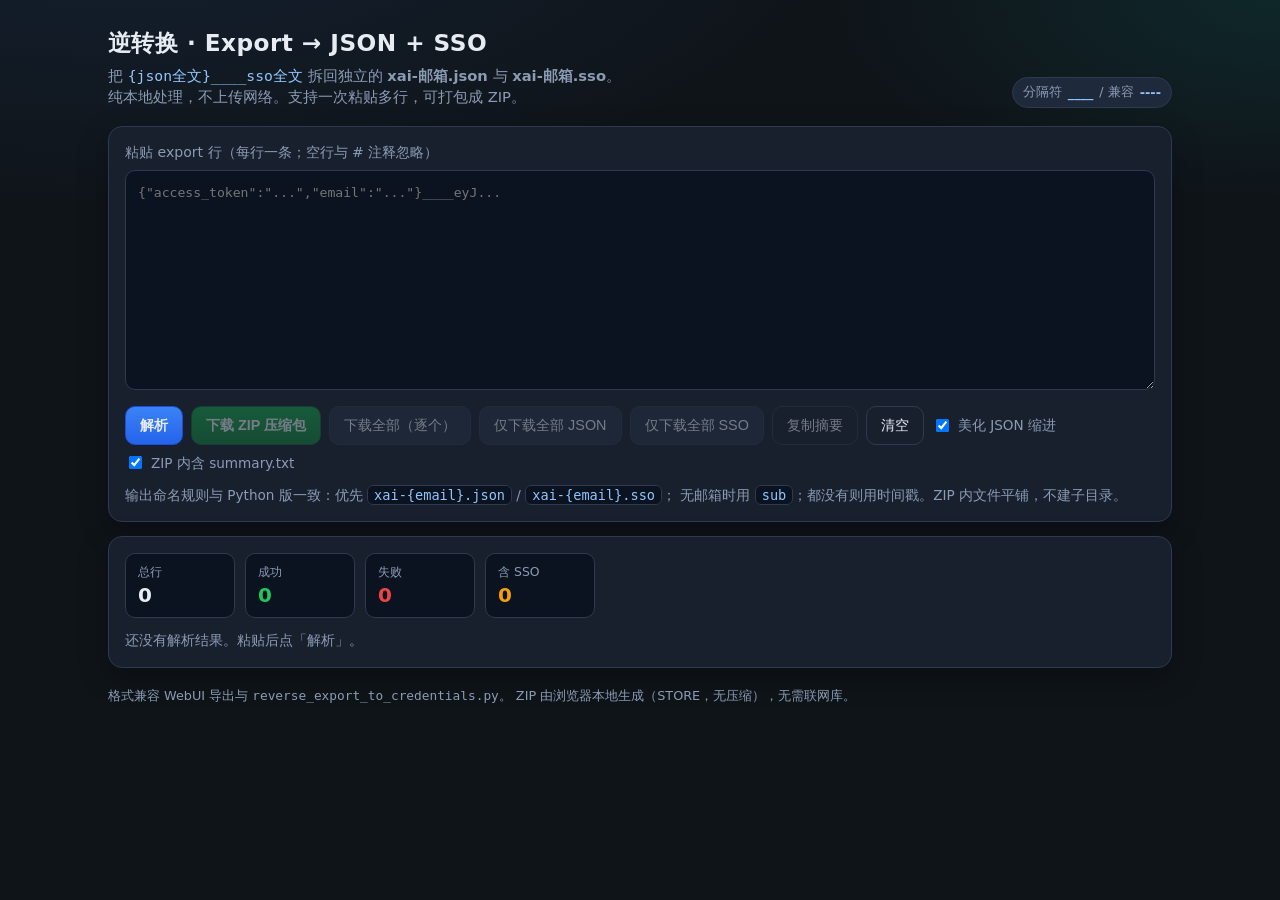
<file: reverse_export.html>
<!DOCTYPE html>
<html lang="zh-CN">
<head>
  <meta charset="UTF-8" />
  <meta name="viewport" content="width=device-width, initial-scale=1" />
  <title>逆转换 · JSON____SSO → .json + .sso</title>
  <style>
    :root {
      --bg: #0f1419;
      --panel: #1a2332;
      --panel-2: #243044;
      --border: #2d3a4f;
      --text: #e7ecf3;
      --muted: #8b9bb4;
      --accent: #3b82f6;
      --accent-2: #2563eb;
      --ok: #22c55e;
      --warn: #f59e0b;
      --err: #ef4444;
      --mono: ui-monospace, SFMono-Regular, Menlo, Consolas, monospace;
      --sans: "Segoe UI", system-ui, -apple-system, sans-serif;
    }
    * { box-sizing: border-box; }
    body {
      margin: 0;
      min-height: 100vh;
      font-family: var(--sans);
      color: var(--text);
      background:
        radial-gradient(1200px 500px at 10% -10%, #1e3a5f55, transparent 60%),
        radial-gradient(900px 400px at 100% 0%, #0f766e33, transparent 50%),
        var(--bg);
    }
    .wrap {
      max-width: 1100px;
      margin: 0 auto;
      padding: 28px 18px 48px;
    }
    header {
      display: flex;
      flex-wrap: wrap;
      gap: 12px 20px;
      align-items: flex-end;
      justify-content: space-between;
      margin-bottom: 18px;
    }
    h1 {
      margin: 0;
      font-size: 1.45rem;
      font-weight: 700;
      letter-spacing: 0.02em;
    }
    .sub {
      margin: 6px 0 0;
      color: var(--muted);
      font-size: 0.92rem;
      line-height: 1.45;
    }
    .badge {
      display: inline-flex;
      align-items: center;
      gap: 6px;
      padding: 6px 10px;
      border-radius: 999px;
      background: #1e293b;
      border: 1px solid var(--border);
      color: var(--muted);
      font-size: 0.8rem;
      white-space: nowrap;
    }
    .badge b { color: #93c5fd; font-weight: 600; }
    .card {
      background: color-mix(in srgb, var(--panel) 92%, #000 8%);
      border: 1px solid var(--border);
      border-radius: 14px;
      padding: 16px;
      margin-bottom: 14px;
      box-shadow: 0 10px 30px #0004;
    }
    label {
      display: block;
      font-size: 0.88rem;
      color: var(--muted);
      margin-bottom: 8px;
    }
    textarea, input[type="text"] {
      width: 100%;
      border: 1px solid var(--border);
      background: #0b1220;
      color: var(--text);
      border-radius: 10px;
      padding: 12px 12px;
      font-family: var(--mono);
      font-size: 0.82rem;
      line-height: 1.45;
      outline: none;
      resize: vertical;
    }
    textarea:focus, input[type="text"]:focus {
      border-color: #3b82f6aa;
      box-shadow: 0 0 0 3px #3b82f633;
    }
    #input { min-height: 220px; }
    .toolbar {
      display: flex;
      flex-wrap: wrap;
      gap: 8px;
      margin-top: 12px;
      align-items: center;
    }
    button, .btn {
      appearance: none;
      border: 1px solid var(--border);
      background: var(--panel-2);
      color: var(--text);
      border-radius: 10px;
      padding: 9px 14px;
      font-size: 0.9rem;
      cursor: pointer;
      transition: 0.15s ease;
      text-decoration: none;
      display: inline-flex;
      align-items: center;
      gap: 6px;
    }
    button:hover, .btn:hover { filter: brightness(1.08); }
    button:disabled {
      opacity: 0.45;
      cursor: not-allowed;
      filter: none;
    }
    button.primary {
      background: linear-gradient(180deg, var(--accent), var(--accent-2));
      border-color: #1d4ed8;
      font-weight: 600;
    }
    button.ok {
      background: linear-gradient(180deg, #16a34a, #15803d);
      border-color: #166534;
      font-weight: 600;
    }
    button.ghost { background: transparent; }
    .stats {
      display: flex;
      flex-wrap: wrap;
      gap: 10px;
      margin-bottom: 12px;
    }
    .stat {
      min-width: 110px;
      background: #0b1220;
      border: 1px solid var(--border);
      border-radius: 10px;
      padding: 10px 12px;
    }
    .stat .k { color: var(--muted); font-size: 0.78rem; }
    .stat .v { font-size: 1.25rem; font-weight: 700; margin-top: 2px; }
    .stat.ok .v { color: var(--ok); }
    .stat.err .v { color: var(--err); }
    .stat.warn .v { color: var(--warn); }
    .list { display: grid; gap: 10px; }
    .item {
      border: 1px solid var(--border);
      background: #0b1220;
      border-radius: 12px;
      overflow: hidden;
    }
    .item-head {
      display: flex;
      flex-wrap: wrap;
      gap: 8px 12px;
      align-items: center;
      justify-content: space-between;
      padding: 12px 14px;
      background: #121a28;
      border-bottom: 1px solid var(--border);
    }
    .item-title { font-weight: 600; word-break: break-all; }
    .item-meta {
      color: var(--muted);
      font-size: 0.82rem;
      font-family: var(--mono);
    }
    .tag {
      display: inline-block;
      padding: 2px 8px;
      border-radius: 999px;
      font-size: 0.75rem;
      border: 1px solid var(--border);
      color: var(--muted);
    }
    .tag.ok { color: #86efac; border-color: #166534; background: #052e16; }
    .tag.err { color: #fca5a5; border-color: #7f1d1d; background: #450a0a; }
    .item-body {
      padding: 12px 14px;
      display: grid;
      gap: 10px;
    }
    .pair {
      display: grid;
      grid-template-columns: 1fr 1fr;
      gap: 10px;
    }
    @media (max-width: 800px) {
      .pair { grid-template-columns: 1fr; }
    }
    .box {
      border: 1px solid var(--border);
      border-radius: 10px;
      background: #070d18;
      overflow: hidden;
    }
    .box-head {
      display: flex;
      justify-content: space-between;
      align-items: center;
      gap: 8px;
      padding: 8px 10px;
      border-bottom: 1px solid var(--border);
      color: var(--muted);
      font-size: 0.8rem;
    }
    .box pre {
      margin: 0;
      padding: 10px;
      max-height: 180px;
      overflow: auto;
      white-space: pre-wrap;
      word-break: break-all;
      font-family: var(--mono);
      font-size: 0.75rem;
      line-height: 1.4;
      color: #cbd5e1;
    }
    .err-text {
      color: #fca5a5;
      font-size: 0.9rem;
      padding: 4px 0;
    }
    .hint {
      color: var(--muted);
      font-size: 0.85rem;
      line-height: 1.5;
    }
    .hint code {
      font-family: var(--mono);
      background: #0b1220;
      border: 1px solid var(--border);
      border-radius: 6px;
      padding: 1px 6px;
      color: #93c5fd;
    }
    footer {
      margin-top: 18px;
      color: var(--muted);
      font-size: 0.8rem;
      line-height: 1.5;
    }
    .hidden { display: none !important; }
    .toast {
      position: fixed;
      right: 16px;
      bottom: 16px;
      background: #111827;
      border: 1px solid var(--border);
      color: var(--text);
      padding: 10px 14px;
      border-radius: 10px;
      box-shadow: 0 10px 30px #0008;
      opacity: 0;
      transform: translateY(8px);
      transition: 0.2s ease;
      pointer-events: none;
      z-index: 50;
      max-width: min(420px, calc(100vw - 32px));
      font-size: 0.9rem;
    }
    .toast.show {
      opacity: 1;
      transform: translateY(0);
    }
  </style>
</head>
<body>
  <div class="wrap">
    <header>
      <div>
        <h1>逆转换 · Export → JSON + SSO</h1>
        <p class="sub">
          把 <code style="font-family:var(--mono);color:#93c5fd">{json全文}____sso全文</code>
          拆回独立的 <b>xai-邮箱.json</b> 与 <b>xai-邮箱.sso</b>。<br />
          纯本地处理，不上传网络。支持一次粘贴多行，可打包成 ZIP。
        </p>
      </div>
      <div class="badge">分隔符 <b>____</b> / 兼容 <b>----</b></div>
    </header>

    <section class="card">
      <label for="input">粘贴 export 行（每行一条；空行与 # 注释忽略）</label>
      <textarea id="input" placeholder='{"access_token":"...","email":"..."}____eyJ...'></textarea>
      <div class="toolbar">
        <button type="button" class="primary" id="btnParse">解析</button>
        <button type="button" class="ok" id="btnDownloadZip" disabled>下载 ZIP 压缩包</button>
        <button type="button" id="btnDownloadAll" disabled>下载全部（逐个）</button>
        <button type="button" id="btnDownloadJsonAll" disabled>仅下载全部 JSON</button>
        <button type="button" id="btnDownloadSsoAll" disabled>仅下载全部 SSO</button>
        <button type="button" class="ghost" id="btnCopySummary" disabled>复制摘要</button>
        <button type="button" class="ghost" id="btnClear">清空</button>
        <label class="hint" style="margin:0;display:inline-flex;align-items:center;gap:6px;">
          <input type="checkbox" id="pretty" checked /> 美化 JSON 缩进
        </label>
        <label class="hint" style="margin:0;display:inline-flex;align-items:center;gap:6px;">
          <input type="checkbox" id="includeSummary" checked /> ZIP 内含 summary.txt
        </label>
      </div>
      <p class="hint" style="margin:12px 0 0;">
        输出命名规则与 Python 版一致：优先 <code>xai-{email}.json</code> / <code>xai-{email}.sso</code>；
        无邮箱时用 <code>sub</code>；都没有则用时间戳。ZIP 内文件平铺，不建子目录。
      </p>
    </section>

    <section class="card" id="resultCard">
      <div class="stats">
        <div class="stat"><div class="k">总行</div><div class="v" id="statTotal">0</div></div>
        <div class="stat ok"><div class="k">成功</div><div class="v" id="statOk">0</div></div>
        <div class="stat err"><div class="k">失败</div><div class="v" id="statFail">0</div></div>
        <div class="stat warn"><div class="k">含 SSO</div><div class="v" id="statSso">0</div></div>
      </div>
      <div id="emptyHint" class="hint">还没有解析结果。粘贴后点「解析」。</div>
      <div id="list" class="list"></div>
    </section>

    <footer>
      格式兼容 WebUI 导出与 <code>reverse_export_to_credentials.py</code>。
      ZIP 由浏览器本地生成（STORE，无压缩），无需联网库。
    </footer>
  </div>

  <div class="toast" id="toast"></div>

  <script>
    const SEP_PRIMARY = "____";
    const SEP_FALLBACK = "----";

    const $ = (id) => document.getElementById(id);
    const inputEl = $("input");
    const listEl = $("list");
    const emptyHint = $("emptyHint");
    const prettyEl = $("pretty");
    const includeSummaryEl = $("includeSummary");
    const toastEl = $("toast");

    /** @type {Array<any>} */
    let items = [];

    function toast(msg) {
      toastEl.textContent = msg;
      toastEl.classList.add("show");
      clearTimeout(toast._t);
      toast._t = setTimeout(() => toastEl.classList.remove("show"), 2200);
    }

    function sanitizeFileSegment(value) {
      let text = String(value || "").trim();
      if (!text) return "";
      text = text.replace(/[\\/:*?"<>|\s]+/g, "_");
      text = text.replace(/_+/g, "_").replace(/^[._]+|[._]+$/g, "");
      return text.slice(0, 180);
    }

    function credentialFileName(email = "", subject = "") {
      email = sanitizeFileSegment(email);
      if (email) return `xai-${email}.json`;
      subject = sanitizeFileSegment(subject);
      if (subject) return `xai-${subject}.json`;
      return `xai-${Date.now()}.json`;
    }

    function ssoFileName(jsonName) {
      const name = String(jsonName || "").trim();
      if (name.endsWith(".json")) return name.slice(0, -5) + ".sso";
      return name + ".sso";
    }

    function splitExportLine(line) {
      const raw = String(line || "").trim();
      if (!raw) throw new Error("空行");
      let sep = null;
      if (raw.includes(SEP_PRIMARY)) sep = SEP_PRIMARY;
      else if (raw.includes(SEP_FALLBACK)) sep = SEP_FALLBACK;
      else throw new Error(`缺少分隔符 ${SEP_PRIMARY} 或 ${SEP_FALLBACK}`);
      const idx = raw.indexOf(sep);
      const left = raw.slice(0, idx).trim();
      const right = raw.slice(idx + sep.length).trim();
      if (!left) throw new Error("JSON 部分为空");
      return { left, right, sep };
    }

    function pickNames(data) {
      const email = String(data.email || data.user_email || "").trim();
      const subject = String(data.sub || data.user_id || data.principal_id || "").trim();
      return { email, subject };
    }

    function formatJson(data, pretty) {
      return JSON.stringify(data, null, pretty ? 2 : 0) + "\n";
    }

    function normalizeSso(sso) {
      let text = String(sso || "").trim();
      if (!text) return "";
      return text.replace(/[\r\n]+/g, "").trim();
    }

    function parseLine(line, index) {
      try {
        const { left, right, sep } = splitExportLine(line);
        let data;
        try {
          data = JSON.parse(left);
        } catch (e) {
          throw new Error(`JSON 无法解析: ${e.message}`);
        }
        if (!data || typeof data !== "object" || Array.isArray(data)) {
          throw new Error("JSON 根节点必须是对象");
        }
        const { email, subject } = pickNames(data);
        const jsonName = credentialFileName(email, subject);
        const ssoName = ssoFileName(jsonName);
        const ssoText = normalizeSso(right);
        const pretty = !!prettyEl.checked;
        const jsonText = formatJson(data, pretty);
        return {
          ok: true,
          index,
          email,
          subject,
          sep,
          data,
          jsonName,
          ssoName,
          jsonText,
          ssoText,
          hasSso: !!ssoText,
          error: "",
        };
      } catch (e) {
        return {
          ok: false,
          index,
          email: "",
          subject: "",
          sep: "",
          data: null,
          jsonName: "",
          ssoName: "",
          jsonText: "",
          ssoText: "",
          hasSso: false,
          error: e && e.message ? e.message : String(e),
          raw: String(line || ""),
        };
      }
    }

    function parseAll() {
      const raw = inputEl.value || "";
      const lines = raw.split(/\r?\n/);
      const next = [];
      lines.forEach((line, i) => {
        const text = String(line || "").trim();
        if (!text || text.startsWith("#")) return;
        next.push(parseLine(text, i + 1));
      });
      // 文件名冲突时追加序号，避免同邮箱覆盖
      const used = new Map();
      for (const item of next) {
        if (!item.ok) continue;
        const base = item.jsonName;
        const n = used.get(base) || 0;
        if (n > 0) {
          const stem = base.endsWith(".json") ? base.slice(0, -5) : base;
          item.jsonName = `${stem}-${n + 1}.json`;
          item.ssoName = ssoFileName(item.jsonName);
        }
        used.set(base, n + 1);
      }
      items = next;
      render();
      const ok = items.filter((x) => x.ok).length;
      const fail = items.length - ok;
      toast(`解析完成：成功 ${ok}，失败 ${fail}`);
    }

    function downloadBlob(filename, content, mime) {
      const blob = content instanceof Blob
        ? content
        : new Blob([content], { type: mime || "text/plain;charset=utf-8" });
      const url = URL.createObjectURL(blob);
      const a = document.createElement("a");
      a.href = url;
      a.download = filename;
      document.body.appendChild(a);
      a.click();
      a.remove();
      setTimeout(() => URL.revokeObjectURL(url), 1500);
    }

    function sleep(ms) {
      return new Promise((r) => setTimeout(r, ms));
    }

    // ---------- minimal ZIP (STORE, CRC32) ----------
    const CRC_TABLE = (() => {
      const table = new Uint32Array(256);
      for (let i = 0; i < 256; i++) {
        let c = i;
        for (let k = 0; k < 8; k++) {
          c = (c & 1) ? (0xedb88320 ^ (c >>> 1)) : (c >>> 1);
        }
        table[i] = c >>> 0;
      }
      return table;
    })();

    function crc32(bytes) {
      let c = 0xffffffff;
      for (let i = 0; i < bytes.length; i++) {
        c = CRC_TABLE[(c ^ bytes[i]) & 0xff] ^ (c >>> 8);
      }
      return (c ^ 0xffffffff) >>> 0;
    }

    function u16(n) {
      return [n & 0xff, (n >>> 8) & 0xff];
    }
    function u32(n) {
      return [n & 0xff, (n >>> 8) & 0xff, (n >>> 16) & 0xff, (n >>> 24) & 0xff];
    }

    function dosDateTime(date = new Date()) {
      const year = Math.max(1980, date.getFullYear());
      const dosTime =
        (date.getHours() << 11) |
        (date.getMinutes() << 5) |
        Math.floor(date.getSeconds() / 2);
      const dosDate =
        ((year - 1980) << 9) |
        ((date.getMonth() + 1) << 5) |
        date.getDate();
      return { dosTime, dosDate };
    }

    function encodeUtf8(str) {
      return new TextEncoder().encode(String(str ?? ""));
    }

    /**
     * @param {{name:string, content:string|Uint8Array}[]} files
     * @returns {Blob}
     */
    function buildZip(files) {
      const encoder = new TextEncoder();
      const parts = [];
      const central = [];
      let offset = 0;
      const now = dosDateTime(new Date());

      for (const file of files) {
        const nameBytes = encoder.encode(file.name.replace(/\\/g, "/"));
        const data = typeof file.content === "string"
          ? encoder.encode(file.content)
          : file.content;
        const crc = crc32(data);
        const size = data.length;
        // general purpose bit 11 = UTF-8
        const flags = 0x0800;
        const localHeader = new Uint8Array([
          ...u32(0x04034b50),
          ...u16(20), // version needed
          ...u16(flags),
          ...u16(0), // store
          ...u16(now.dosTime),
          ...u16(now.dosDate),
          ...u32(crc),
          ...u32(size),
          ...u32(size),
          ...u16(nameBytes.length),
          ...u16(0), // extra
          ...nameBytes,
        ]);
        parts.push(localHeader, data);

        const centralHeader = new Uint8Array([
          ...u32(0x02014b50),
          ...u16(20), // version made by
          ...u16(20), // version needed
          ...u16(flags),
          ...u16(0),
          ...u16(now.dosTime),
          ...u16(now.dosDate),
          ...u32(crc),
          ...u32(size),
          ...u32(size),
          ...u16(nameBytes.length),
          ...u16(0), // extra
          ...u16(0), // comment
          ...u16(0), // disk start
          ...u16(0), // internal attr
          ...u32(0), // external attr
          ...u32(offset),
          ...nameBytes,
        ]);
        central.push(centralHeader);
        offset += localHeader.length + data.length;
      }

      const centralSize = central.reduce((s, b) => s + b.length, 0);
      const end = new Uint8Array([
        ...u32(0x06054b50),
        ...u16(0),
        ...u16(0),
        ...u16(files.length),
        ...u16(files.length),
        ...u32(centralSize),
        ...u32(offset),
        ...u16(0),
      ]);

      return new Blob([...parts, ...central, end], { type: "application/zip" });
    }

    function buildSummaryText() {
      const lines = [];
      lines.push("# reverse_export summary");
      lines.push(`# generated_at: ${new Date().toISOString()}`);
      lines.push(`# total: ${items.length}`);
      lines.push(`# ok: ${items.filter((x) => x.ok).length}`);
      lines.push(`# fail: ${items.filter((x) => !x.ok).length}`);
      lines.push("");
      for (const it of items) {
        if (!it.ok) {
          lines.push(`#${it.index}\tFAIL\t${it.error}`);
        } else {
          lines.push(
            `#${it.index}\tOK\t${it.email || "-"}\t${it.jsonName}\t${it.hasSso ? it.ssoName : "-"}`
          );
        }
      }
      return lines.join("\n") + "\n";
    }

    function zipFileName() {
      const d = new Date();
      const pad = (n) => String(n).padStart(2, "0");
      const stamp =
        `${d.getFullYear()}${pad(d.getMonth() + 1)}${pad(d.getDate())}` +
        `_${pad(d.getHours())}${pad(d.getMinutes())}${pad(d.getSeconds())}`;
      return `xai-credentials_${stamp}.zip`;
    }

    function downloadZip() {
      const okItems = items.filter((x) => x.ok);
      if (!okItems.length) {
        toast("没有可打包的成功项");
        return;
      }
      /** @type {{name:string, content:string}[]} */
      const files = [];
      for (const item of okItems) {
        files.push({ name: item.jsonName, content: item.jsonText });
        if (item.hasSso) {
          files.push({ name: item.ssoName, content: item.ssoText + "\n" });
        }
      }
      if (includeSummaryEl.checked) {
        files.push({ name: "summary.txt", content: buildSummaryText() });
      }
      const blob = buildZip(files);
      const name = zipFileName();
      downloadBlob(name, blob, "application/zip");
      toast(`已下载 ${name}（${files.length} 个文件）`);
    }

    async function downloadAll({ jsonOnly = false, ssoOnly = false } = {}) {
      const okItems = items.filter((x) => x.ok);
      if (!okItems.length) {
        toast("没有可下载的成功项");
        return;
      }
      let count = 0;
      for (const item of okItems) {
        if (!ssoOnly) {
          downloadBlob(item.jsonName, item.jsonText, "application/json;charset=utf-8");
          count += 1;
          await sleep(180);
        }
        if (!jsonOnly && item.hasSso) {
          downloadBlob(item.ssoName, item.ssoText + "\n", "text/plain;charset=utf-8");
          count += 1;
          await sleep(180);
        }
      }
      toast(`已触发 ${count} 个文件下载`);
    }

    function copyText(text) {
      if (navigator.clipboard && navigator.clipboard.writeText) {
        return navigator.clipboard.writeText(text);
      }
      const ta = document.createElement("textarea");
      ta.value = text;
      document.body.appendChild(ta);
      ta.select();
      document.execCommand("copy");
      ta.remove();
      return Promise.resolve();
    }

    function render() {
      const ok = items.filter((x) => x.ok).length;
      const fail = items.length - ok;
      const sso = items.filter((x) => x.ok && x.hasSso).length;
      $("statTotal").textContent = String(items.length);
      $("statOk").textContent = String(ok);
      $("statFail").textContent = String(fail);
      $("statSso").textContent = String(sso);

      const has = items.length > 0;
      emptyHint.classList.toggle("hidden", has);
      $("btnDownloadZip").disabled = ok === 0;
      $("btnDownloadAll").disabled = ok === 0;
      $("btnDownloadJsonAll").disabled = ok === 0;
      $("btnDownloadSsoAll").disabled = sso === 0;
      $("btnCopySummary").disabled = !has;

      listEl.innerHTML = "";
      for (const item of items) {
        const el = document.createElement("div");
        el.className = "item";
        if (!item.ok) {
          el.innerHTML = `
            <div class="item-head">
              <div>
                <div class="item-title">第 ${item.index} 行</div>
                <div class="item-meta">解析失败</div>
              </div>
              <span class="tag err">失败</span>
            </div>
            <div class="item-body">
              <div class="err-text">${escapeHtml(item.error)}</div>
              <div class="box">
                <div class="box-head"><span>原始行（截断）</span></div>
                <pre>${escapeHtml((item.raw || "").slice(0, 800))}</pre>
              </div>
            </div>`;
          listEl.appendChild(el);
          continue;
        }

        el.innerHTML = `
          <div class="item-head">
            <div>
              <div class="item-title">${escapeHtml(item.email || item.subject || "(无邮箱)")}</div>
              <div class="item-meta">#${item.index} · ${escapeHtml(item.jsonName)} + ${escapeHtml(item.hasSso ? item.ssoName : "(无sso)")}</div>
            </div>
            <div style="display:flex;gap:6px;flex-wrap:wrap;align-items:center;">
              <span class="tag ok">成功</span>
              ${item.hasSso ? '<span class="tag">SSO</span>' : '<span class="tag">无SSO</span>'}
              <button type="button" data-act="json" data-i="${item.index}">下 JSON</button>
              <button type="button" data-act="sso" data-i="${item.index}" ${item.hasSso ? "" : "disabled"}>下 SSO</button>
              <button type="button" data-act="both" data-i="${item.index}">两个都下</button>
            </div>
          </div>
          <div class="item-body">
            <div class="pair">
              <div class="box">
                <div class="box-head">
                  <span>JSON · ${escapeHtml(item.jsonName)}</span>
                  <button type="button" class="ghost" data-act="copy-json" data-i="${item.index}" style="padding:4px 8px;font-size:0.78rem;">复制</button>
                </div>
                <pre>${escapeHtml(item.jsonText)}</pre>
              </div>
              <div class="box">
                <div class="box-head">
                  <span>SSO · ${escapeHtml(item.hasSso ? item.ssoName : "(空)")}</span>
                  <button type="button" class="ghost" data-act="copy-sso" data-i="${item.index}" style="padding:4px 8px;font-size:0.78rem;" ${item.hasSso ? "" : "disabled"}>复制</button>
                </div>
                <pre>${escapeHtml(item.ssoText || "(无 SSO)")}</pre>
              </div>
            </div>
          </div>`;
        listEl.appendChild(el);
      }
    }

    function escapeHtml(s) {
      return String(s)
        .replace(/&/g, "&amp;")
        .replace(/</g, "&lt;")
        .replace(/>/g, "&gt;")
        .replace(/"/g, "&quot;");
    }

    function findItem(index) {
      return items.find((x) => x.index === Number(index));
    }

    listEl.addEventListener("click", async (ev) => {
      const btn = ev.target.closest("button[data-act]");
      if (!btn) return;
      const item = findItem(btn.dataset.i);
      if (!item || !item.ok) return;
      const act = btn.dataset.act;
      if (act === "json" || act === "both") {
        downloadBlob(item.jsonName, item.jsonText, "application/json;charset=utf-8");
      }
      if ((act === "sso" || act === "both") && item.hasSso) {
        if (act === "both") await sleep(180);
        downloadBlob(item.ssoName, item.ssoText + "\n", "text/plain;charset=utf-8");
      }
      if (act === "copy-json") {
        await copyText(item.jsonText);
        toast("已复制 JSON");
      }
      if (act === "copy-sso") {
        await copyText(item.ssoText);
        toast("已复制 SSO");
      }
      if (act === "json") toast(`已下载 ${item.jsonName}`);
      if (act === "sso") toast(`已下载 ${item.ssoName}`);
      if (act === "both") toast(`已下载 ${item.jsonName} + ${item.ssoName}`);
    });

    $("btnParse").onclick = parseAll;
    $("btnDownloadZip").onclick = downloadZip;
    $("btnDownloadAll").onclick = () => downloadAll();
    $("btnDownloadJsonAll").onclick = () => downloadAll({ jsonOnly: true });
    $("btnDownloadSsoAll").onclick = () => downloadAll({ ssoOnly: true });
    $("btnCopySummary").onclick = async () => {
      await copyText(buildSummaryText());
      toast("已复制摘要");
    };
    $("btnClear").onclick = () => {
      inputEl.value = "";
      items = [];
      render();
      toast("已清空");
    };
    prettyEl.onchange = () => {
      if (items.some((x) => x.ok)) parseAll();
    };

    document.addEventListener("dragover", (e) => e.preventDefault());
    document.addEventListener("drop", async (e) => {
      e.preventDefault();
      const file = e.dataTransfer && e.dataTransfer.files && e.dataTransfer.files[0];
      if (!file) return;
      const text = await file.text();
      inputEl.value = text;
      parseAll();
      toast(`已载入 ${file.name}`);
    });

    render();
  </script>
</body>
</html>
</file>
